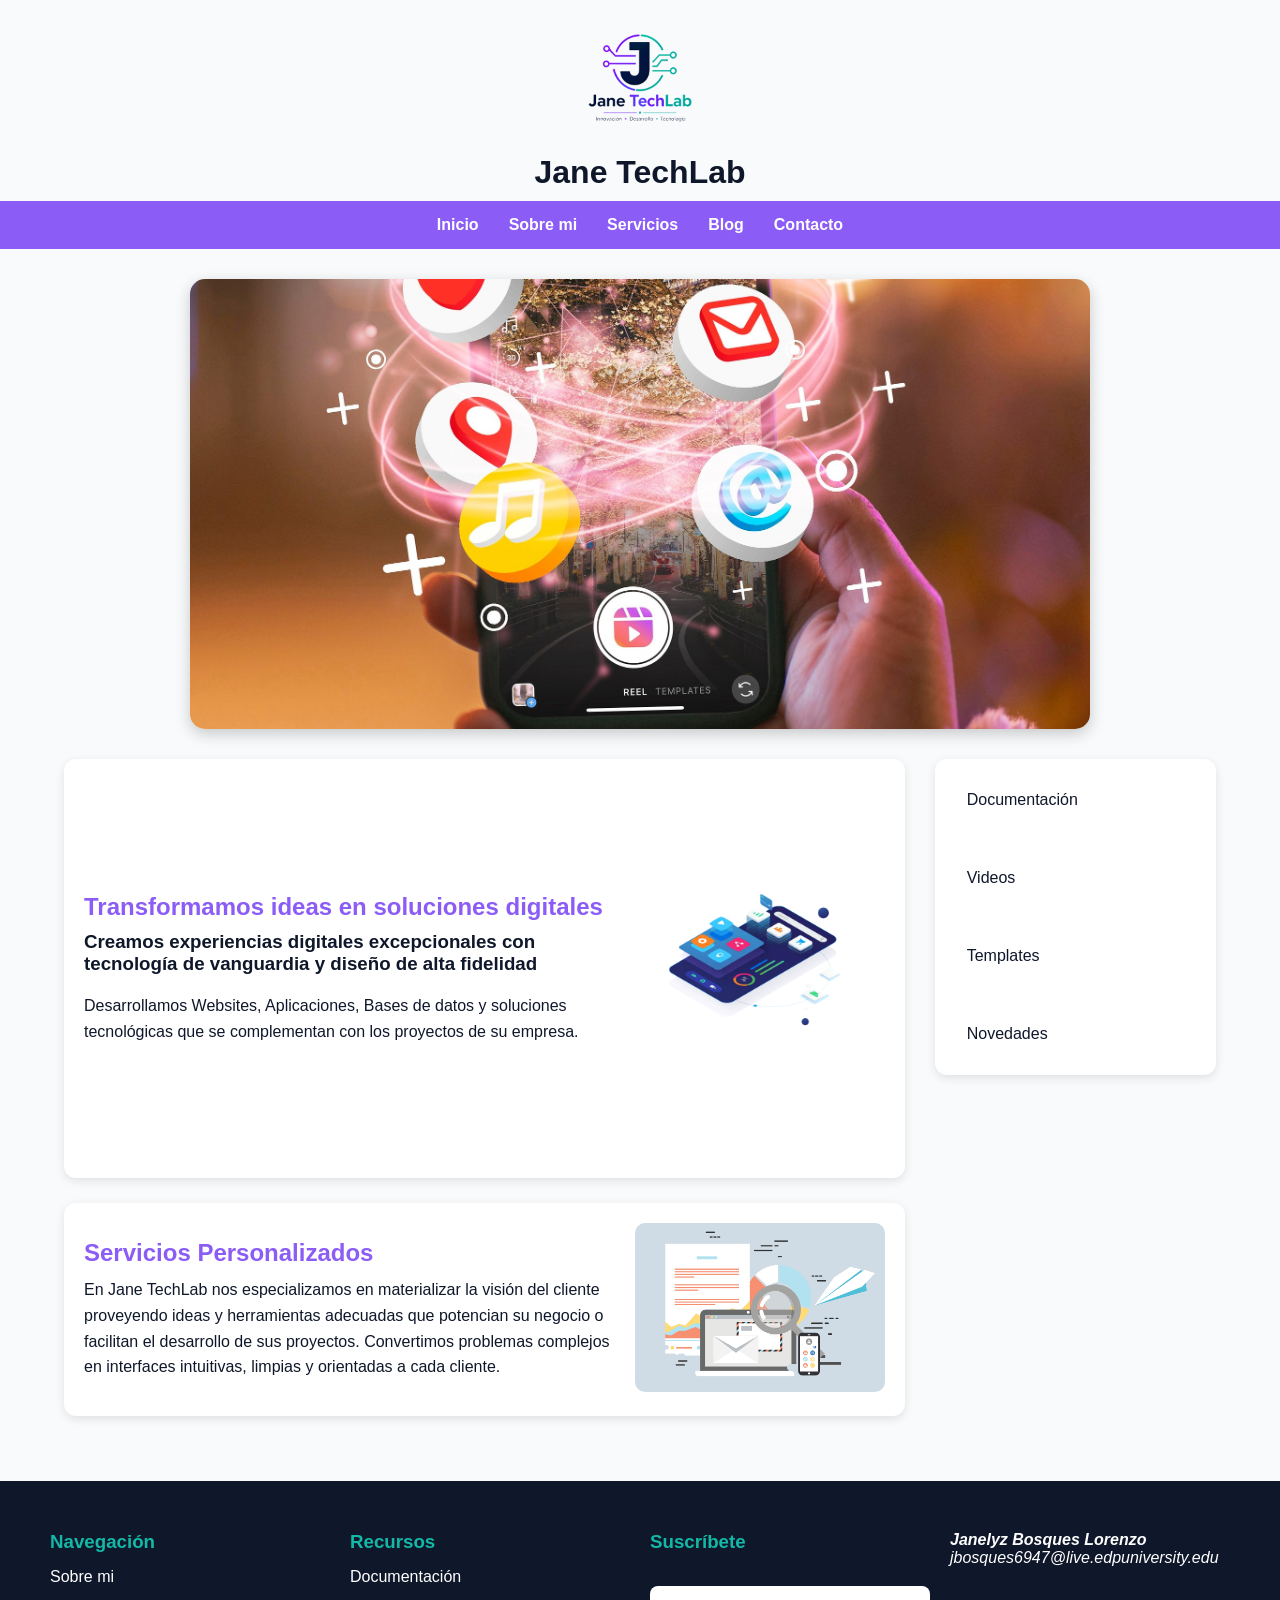
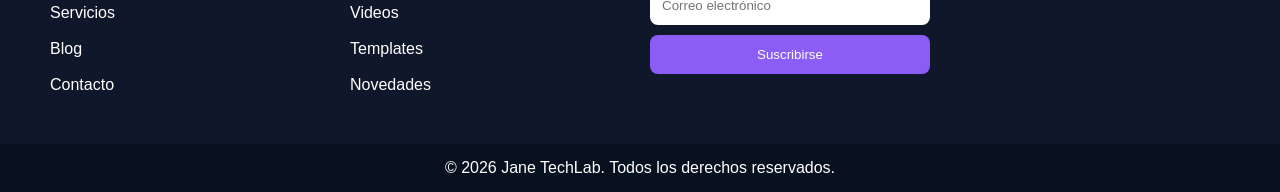
<file: index.html>
<!DOCTYPE html>
<html lang="en">
<head>
    <meta charset="UTF-8">
    <meta name="viewport" content="width=device-width, initial-scale=1.0">
   
  <!-- Google Fonts: Outfit (headings) & Inter (body) -->
    <link rel="preconnect" href="https://fonts.googleapis.com">
    <link rel="preconnect" href="https://fonts.gstatic.com" crossorigin>
    <link href="https://fonts.googleapis.com/css2?family=Inter:wght@300;400;500;600&family=Outfit:wght@400;500;600;700;800&display=swap" rel="stylesheet">


    <title id="webname">Jane TechLab</title>
    <link rel="stylesheet" type="text/css" href="SiteStyle/Style.css" >

</head>
<body>
    <div class="logo">
        <img src="img/Jane_TechLab_sin_fondo.png" alt="Logo">
    </div>
    <h1>Jane TechLab</h1>
    <nav>
        <ul>
            <li><a href="index.html">Inicio</a></li>
            <li><a href="sobre-mi.html">Sobre mi</a></li>
            <li><a href="servicios.html">Servicios</a></li>
            <li><a href="blog.html">Blog</a></li>
            <li><a href="contacto.html">Contacto</a></li>
        </ul>
    </nav>

<div class="slider">
<img id="imagenPrincipal" src="img/smartphone_apps.jpg" alt="Aplicaciones móviles">
</div>

<script>
const imagenes = [
"img/html_code.jpg",
"img/trabajando_en_mi_ipad.jpg",
"img/planificacion_desarrollo.jpg"
];

let indice = 0;
function siguienteImagen(){
indice++;
if(indice >= imagenes.length){
indice = 0;
}
document.getElementById("imagenPrincipal").src =
imagenes[indice];
}
setInterval(siguienteImagen,4000);
</script>


    <div class="contenido">
        <div class="articulos">
            <div class="secciones">
                <div><h2>Transformamos ideas en soluciones digitales</h2>
                    
                <h3>Creamos experiencias digitales excepcionales con tecnología de vanguardia y diseño de alta fidelidad</h3>
                <br>
                <p>Desarrollamos Websites, Aplicaciones, Bases de datos y soluciones tecnológicas que se complementan con los proyectos de su empresa. </p>
                </div>
                <div>
                    <img src="img/cartoon_smartphone_apps.png" alt="Desarrollo digital">
                </div>
            </div>
            <div class="secciones">
                <div><h2>Servicios Personalizados</h2>
                <p>En Jane TechLab nos especializamos en materializar la visión del cliente proveyendo ideas y herramientas adecuadas que potencian su negocio o facilitan el desarrollo de sus proyectos. Convertimos problemas complejos en interfaces intuitivas, limpias y orientadas a cada cliente. </p>
                </div>
                <div>
                    <img src="img/Illustracion_de_tecnologia_investigacion_etc.png" alt="Foto de ilustraciones">
                </div>
            </div>
        </div>
        <div class="menu-secundario">
            <a href="">Documentación</a><br>
            <br>
            <a href="">Videos</a><br>
            <br>
            <a href="">Templates</a><br>
            <br>
            <a href="">Novedades</a>
        </div>
    </div>
<footer>
    <div class="columna">
    <h3>Navegación</h3>
        <a href="">Sobre mi</a><br>
        <br>
        <a href="">Servicios</a><br>
        <br>
       <a href="">Blog </a><br>
        <br>
        <a href="">Contacto </a><br>
    </div>
 
    <div class="columna">
    <h3>Recursos</h3>
       <a href=""> Documentación</a><br>
        <br>
        <a href=""> Videos</a><br>
        <br>
        <a href=""> Templates</a><br>
        <br>
        <a href="">Novedades</a><br>
    </div>

    <div class="columna">
        <h3>Suscríbete</h3>
        <br>
        <form>
            <input type="email"
            placeholder="Correo electrónico">
 
            <button>Suscribirse</button>
            <br>
        </form>
    </div>

    <address class="columna">
        <strong>Janelyz Bosques Lorenzo
        </strong><br>
        <a href="mailto:jbosques6947@live.edpuniversity.edu">jbosques6947@live.edpuniversity.edu</a> 
    </address>

</footer>
<div class="footer-bottom">
            <div class="footer-bottom-content">
                <p>&copy; 2026 Jane TechLab. Todos los derechos reservados.</p>
            </div>
</div>
</body>
</html>
</file>
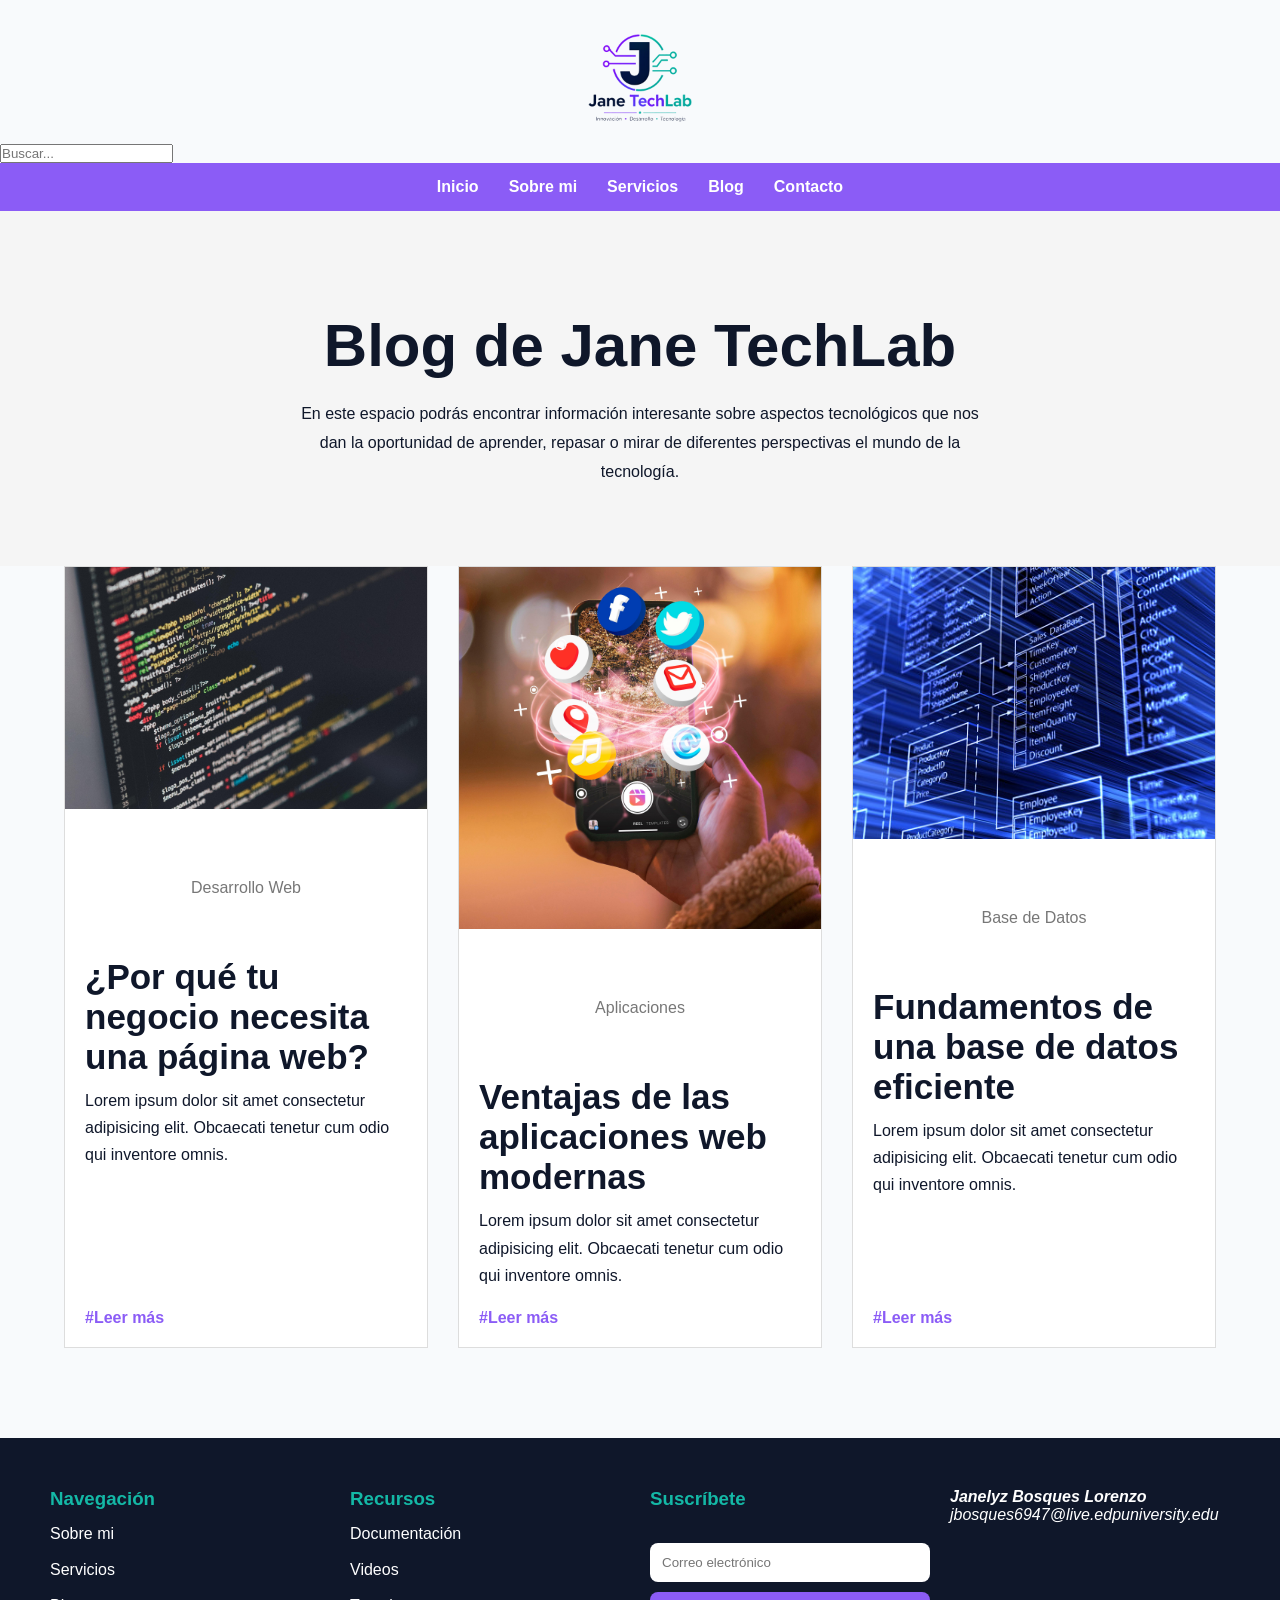
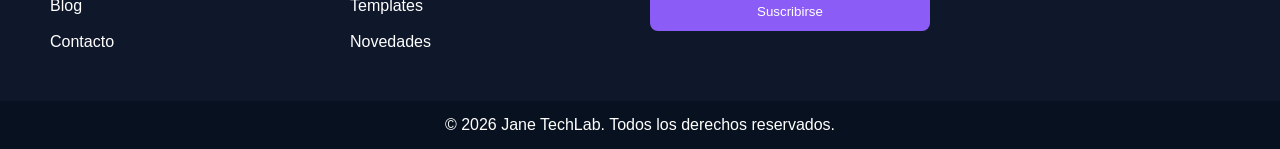
<file: blog.html>
<!DOCTYPE html>
<html lang="en">
<head>
    <meta charset="UTF-8">
    <meta name="viewport" content="width=device-width, initial-scale=1.0">
    <title>Jane TechLab_Blog</title>
    <link rel="stylesheet" type="text/css" href="SiteStyle/Style.css" >
</head>
<body>
    <div class="logo">
        <img src="img/Jane_TechLab_sin_fondo.png" alt="Logo">
    </div>
    <div class="buscador">
        <input type="search" placeholder="Buscar...">
    </div>
    <nav>
        <ul>
            <li><a href="index.html">Inicio</a></li>
            <li><a href="sobre-mi.html">Sobre mi</a></li>
            <li><a href="servicios.html">Servicios</a></li>
            <li><a href="blog.html">Blog</a></li>
            <li><a href="contacto.html">Contacto</a></li>
        </ul>
    </nav>
    <section class="blog">
        <h1>Blog de Jane TechLab</h1>
        <p class="intro">
           En este espacio podrás encontrar información interesante sobre aspectos tecnológicos que nos dan la oportunidad de aprender, repasar o mirar de diferentes perspectivas el mundo de la tecnología.
        </p>

    </section>
    <div class="blog-grid">
        <article class="blog-card">
            <img src="img/html_code.jpg" alt="Imagen HTML">
            <span class="categoria">
                Desarrollo Web
            </span>
            <h3>¿Por qué tu negocio necesita una página web?</h3>
            <p> Lorem ipsum dolor sit amet consectetur adipisicing elit. Obcaecati tenetur cum odio qui inventore omnis.</p>
            <a>#Leer más</a>
        </article>
         <article class="blog-card">
            <img src="img/smartphone_apps.jpg" alt="Imagen Aplicaciones">
            <span class="categoria">
                Aplicaciones
            </span>
            <h3>Ventajas de las aplicaciones web modernas</h3>
            <p> Lorem ipsum dolor sit amet consectetur adipisicing elit. Obcaecati tenetur cum odio qui inventore omnis.</p>
            <a>#Leer más</a>
        </article>
        <article class="blog-card">
            <img src="img/basededatos.jpg" alt="Imagen">
            <span class="categoria">
                Base de Datos
            </span>
            <h3>Fundamentos de una base de datos eficiente</h3>
            <p> Lorem ipsum dolor sit amet consectetur adipisicing elit. Obcaecati tenetur cum odio qui inventore omnis.</p>
            <a>#Leer más</a>
        </article>

    </div>

    <footer>
    <div class="columna">
    <h3>Navegación</h3>
        <a href="">Sobre mi</a><br>
        <br>
        <a href="">Servicios</a><br>
        <br>
       <a href="">Blog </a><br>
        <br>
        <a href="">Contacto </a><br>
    </div>
 
    <div class="columna">
    <h3>Recursos</h3>
       <a href=""> Documentación</a><br>
        <br>
        <a href=""> Videos</a><br>
        <br>
        <a href=""> Templates</a><br>
        <br>
        <a href="">Novedades</a><br>
    </div>

    <div class="columna">
        <h3>Suscríbete</h3>
        <br>
        <form>
            <input type="email"
            placeholder="Correo electrónico">
 
            <button>Suscribirse</button>
            <br>
        </form>
    </div>

    <address class="columna">
        <strong>Janelyz Bosques Lorenzo
        </strong><br>
        <a href="mailto:jbosques6947@live.edpuniversity.edu">jbosques6947@live.edpuniversity.edu</a> 
    </address>

</footer>
<div class="footer-bottom">
            <div class="footer-bottom-content">
                <p>&copy; 2026 Jane TechLab. Todos los derechos reservados.</p>
            </div>
</div>
</body>
</html>
</file>
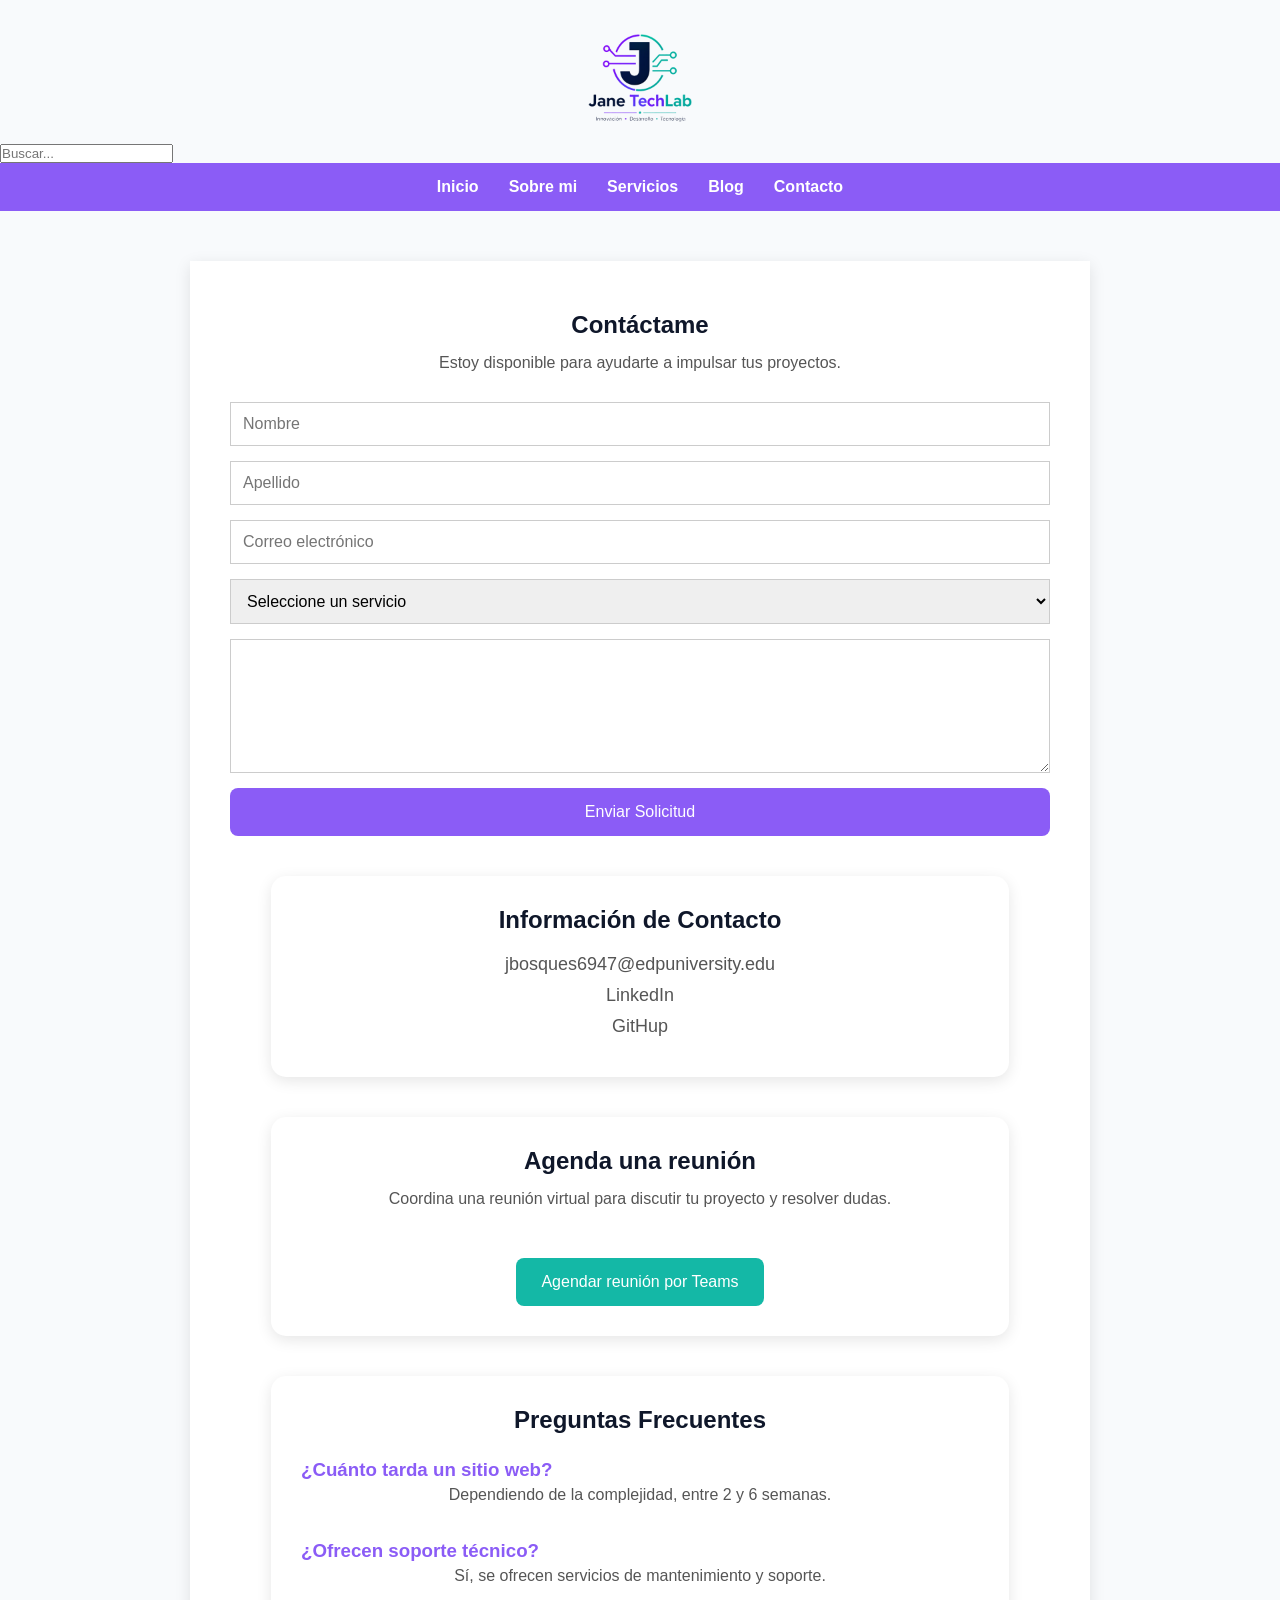
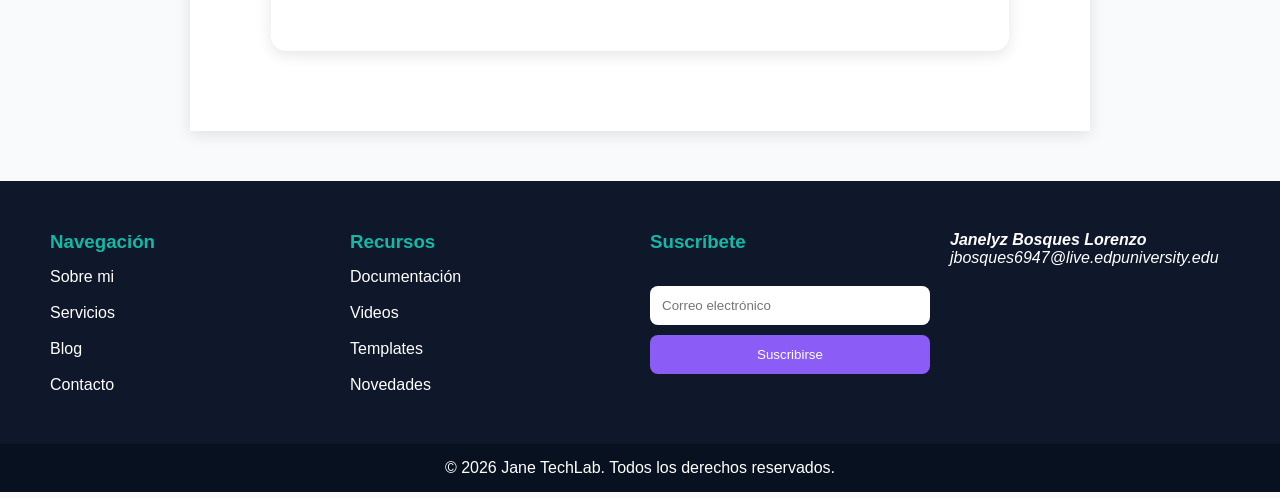
<file: contacto.html>
<!DOCTYPE html>
<html lang="en">
<head>
    <meta charset="UTF-8">
    <meta name="viewport" content="width=device-width, initial-scale=1.0">
    <title>Jane TechLab_Contacto</title>
    <link rel="stylesheet" type="text/css" href="SiteStyle/Style.css" >
</head>
<body>
    <div class="logo">
        <img src="img/Jane_TechLab_sin_fondo.png" alt="Logo">
    </div>
    <div class="buscador">
        <input type="search" placeholder="Buscar...">
    </div>
    <nav>
        <ul>
            <li><a href="index.html">Inicio</a></li>
            <li><a href="sobre-mi.html">Sobre mi</a></li>
            <li><a href="servicios.html">Servicios</a></li>
            <li><a href="blog.html">Blog</a></li>
            <li><a href="contacto.html">Contacto</a></li>
        </ul>
    </nav>
<section class="contacto">
    <h1>Contáctame</h1>
    <p>
        Estoy disponible para ayudarte a impulsar tus proyectos.
    </p>
    <form>
        <input type="text" placeholder="Nombre" required>
        <input type="text" placeholder="Apellido" required>
        <input type="email" placeholder="Correo electrónico" required>
        <select>
            <option>
                Seleccione un servicio
            </option>
            <option>Desarrollo Web</option>
            <option>Desarrollo de Aplicaciones</option>
            <option>Bases de datos</option>
            <option>Soporte Técnico</option>
        </select>
        <textarea rows="6" aria-placeholder="Describe tu proyecto"></textarea>
        <button>Enviar Solicitud</button>

    </form>
    <section class="info-contacto">
        <h2>Información de Contacto</h2>
        <p>jbosques6947@edpuniversity.edu</p>
        <p>LinkedIn</p>
        <p>GitHup</p>
    </section>
    <section class="reuniones">
        <h2>
            Agenda una reunión
        </h2>
        <p>Coordina una reunión virtual para discutir tu proyecto y resolver dudas.</p>
        <button>
            Agendar reunión por Teams
        </button>
        
    </section>
    <section class="faq">
        <h2>Preguntas Frecuentes</h2>
        <h3>¿Cuánto tarda un sitio web?</h3>
        <p> Dependiendo de la complejidad, entre 2 y 6 semanas.</p>
        <h3>¿Ofrecen soporte técnico?</h3>
        <p>Sí, se ofrecen servicios de mantenimiento y soporte.</p>
    </section>

</section>
     <footer>
    <div class="columna">
    <h3>Navegación</h3>
        <a href="">Sobre mi</a><br>
        <br>
        <a href="">Servicios</a><br>
        <br>
       <a href="">Blog </a><br>
        <br>
        <a href="">Contacto </a><br>
    </div>
 
    <div class="columna">
    <h3>Recursos</h3>
       <a href=""> Documentación</a><br>
        <br>
        <a href=""> Videos</a><br>
        <br>
        <a href=""> Templates</a><br>
        <br>
        <a href="">Novedades</a><br>
    </div>

    <div class="columna">
        <h3>Suscríbete</h3>
        <br>
        <form>
            <input type="email"
            placeholder="Correo electrónico">
 
            <button>Suscribirse</button>
            <br>
        </form>
    </div>

    <address class="columna">
        <strong>Janelyz Bosques Lorenzo
        </strong><br>
        <a href="mailto:jbosques6947@live.edpuniversity.edu">jbosques6947@live.edpuniversity.edu</a> 
    </address>

</footer>
<div class="footer-bottom">
            <div class="footer-bottom-content">
                <p>&copy; 2026 Jane TechLab. Todos los derechos reservados.</p>
            </div>
</div>
</body>
</html>
</file>
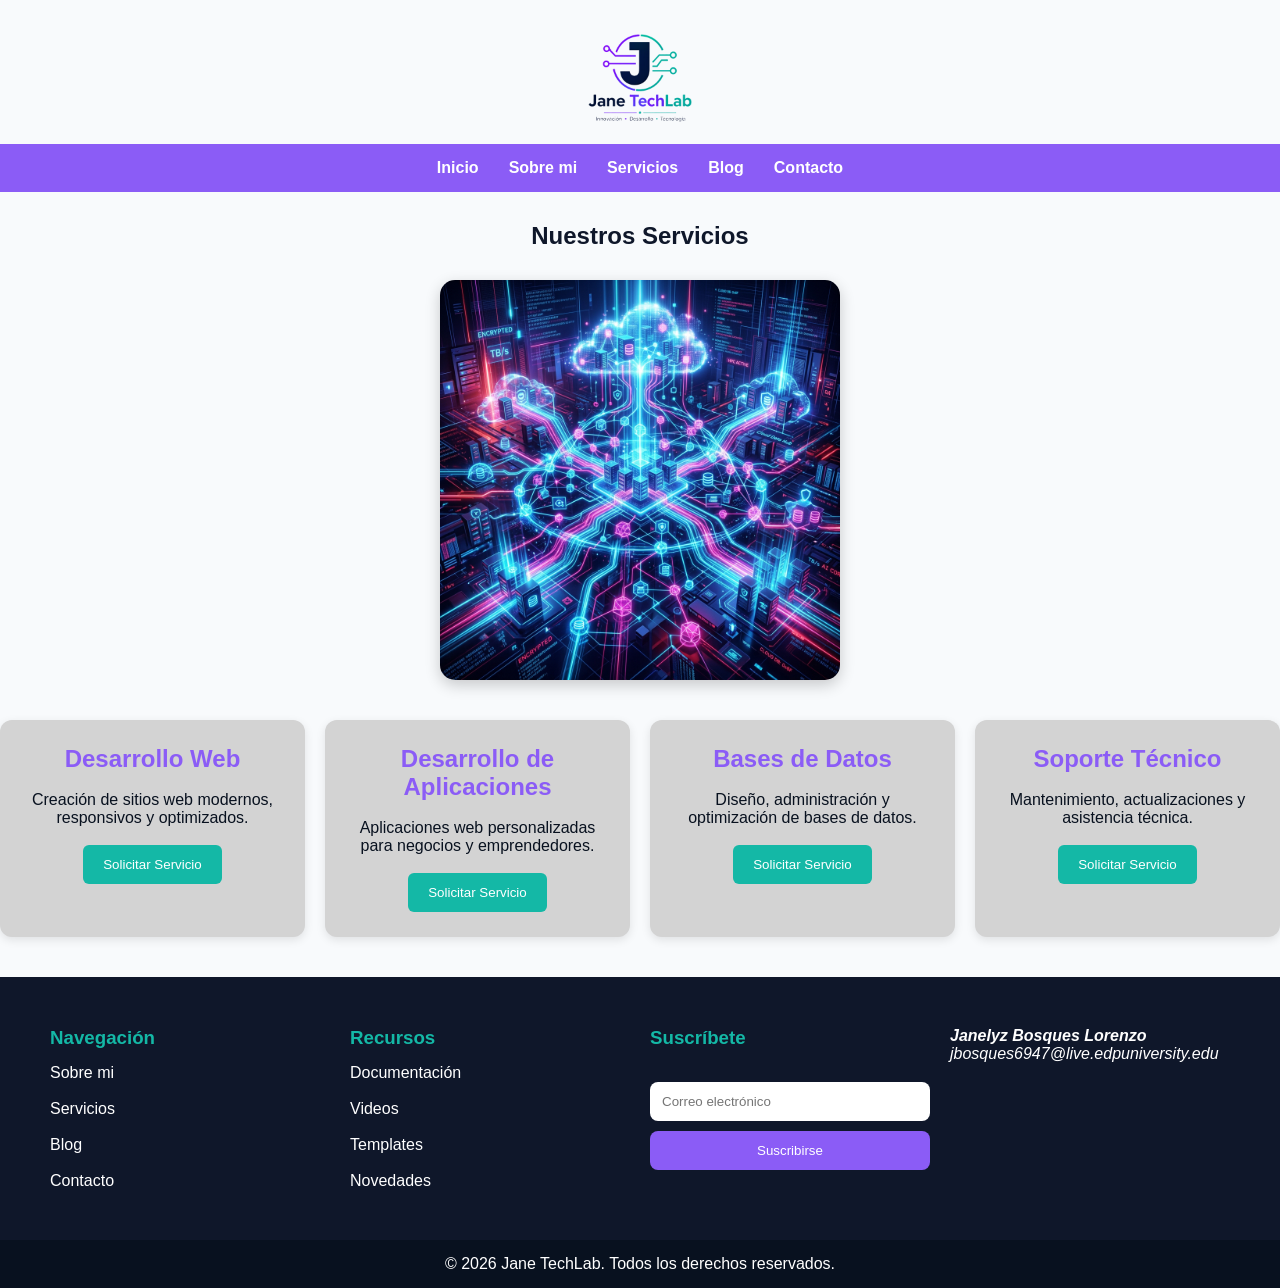
<file: servicios.html>
<!DOCTYPE html>
<html lang="en">
<head>
    <meta charset="UTF-8">
    <meta name="viewport" content="width=device-width, initial-scale=1.0">
    <title>Jane TechLab_Servicios</title>
    <link rel="stylesheet" type="text/css" href="SiteStyle/Style.css" >
</head>
<body>
    <div class="logo">
        <img src="img/Jane_TechLab_sin_fondo.png" alt="Logo">
    </div>
    <nav>
        <ul>
            <li><a href="index.html">Inicio</a></li>
            <li><a href="sobre-mi.html">Sobre mi</a></li>
            <li><a href="servicios.html">Servicios</a></li>
            <li><a href="blog.html">Blog</a></li>
            <li><a href="contacto.html">Contacto</a></li>
        </ul>
    </nav>
   
    <section class="servicios">
        <h1>Nuestros Servicios</h1>
         <div class="diseno-red">
        <img src="img/base_de_datos.jpg" alt="Diseño red">
    </div>
        <div class="cards-servicios">
            <div class="card">
                <h2>Desarrollo Web</h2>
                <br>
                <p>
                    Creación de sitios web modernos, responsivos y optimizados.
                </p>
                <br>
                <button onclick="mostrarFormulario">
                    Solicitar Servicio
                </button>
            </div>
            <div class="card">
                <h2>Desarrollo de Aplicaciones</h2>
                <br>
                <p>Aplicaciones web personalizadas para negocios y emprendedores.</p>
                <br>
                 <button onclick="mostrarFormulario">
                    Solicitar Servicio
                </button>
            </div>
            <div class="card">
                <h2>Bases de Datos</h2>
                <br>
                <p>Diseño, administración y optimización de bases de datos.</p>
                <br>
                 <button onclick="mostrarFormulario">
                    Solicitar Servicio
                </button>
            </div>
             <div class="card">
                <h2>Soporte Técnico</h2>
                <br>
                <p>Mantenimiento, actualizaciones y asistencia técnica.</p>
                <br>
                 <button onclick="mostrarFormulario">
                    Solicitar Servicio
                </button>
            </div>

        </div>


    </section>
    <div id="formularioServicio" class="formulario-servicio">

    </div>

<footer>
    <div class="columna">
    <h3>Navegación</h3>
        <a href="">Sobre mi</a><br>
        <br>
        <a href="">Servicios</a><br>
        <br>
       <a href="">Blog </a><br>
        <br>
        <a href="">Contacto </a><br>
    </div>
 
    <div class="columna">
    <h3>Recursos</h3>
       <a href=""> Documentación</a><br>
        <br>
        <a href=""> Videos</a><br>
        <br>
        <a href=""> Templates</a><br>
        <br>
        <a href="">Novedades</a><br>
    </div>

    <div class="columna">
        <h3>Suscríbete</h3>
        <br>
        <form>
            <input type="email"
            placeholder="Correo electrónico">
 
            <button>Suscribirse</button>
            <br>
        </form>
    </div>

    <address class="columna">
        <strong>Janelyz Bosques Lorenzo
        </strong><br>
        <a href="mailto:jbosques6947@live.edpuniversity.edu">jbosques6947@live.edpuniversity.edu</a> 
    </address>

</footer>
<div class="footer-bottom">
            <div class="footer-bottom-content">
                <p>&copy; 2026 Jane TechLab. Todos los derechos reservados.</p>
            </div>
</div>
</body>
</html>
</file>
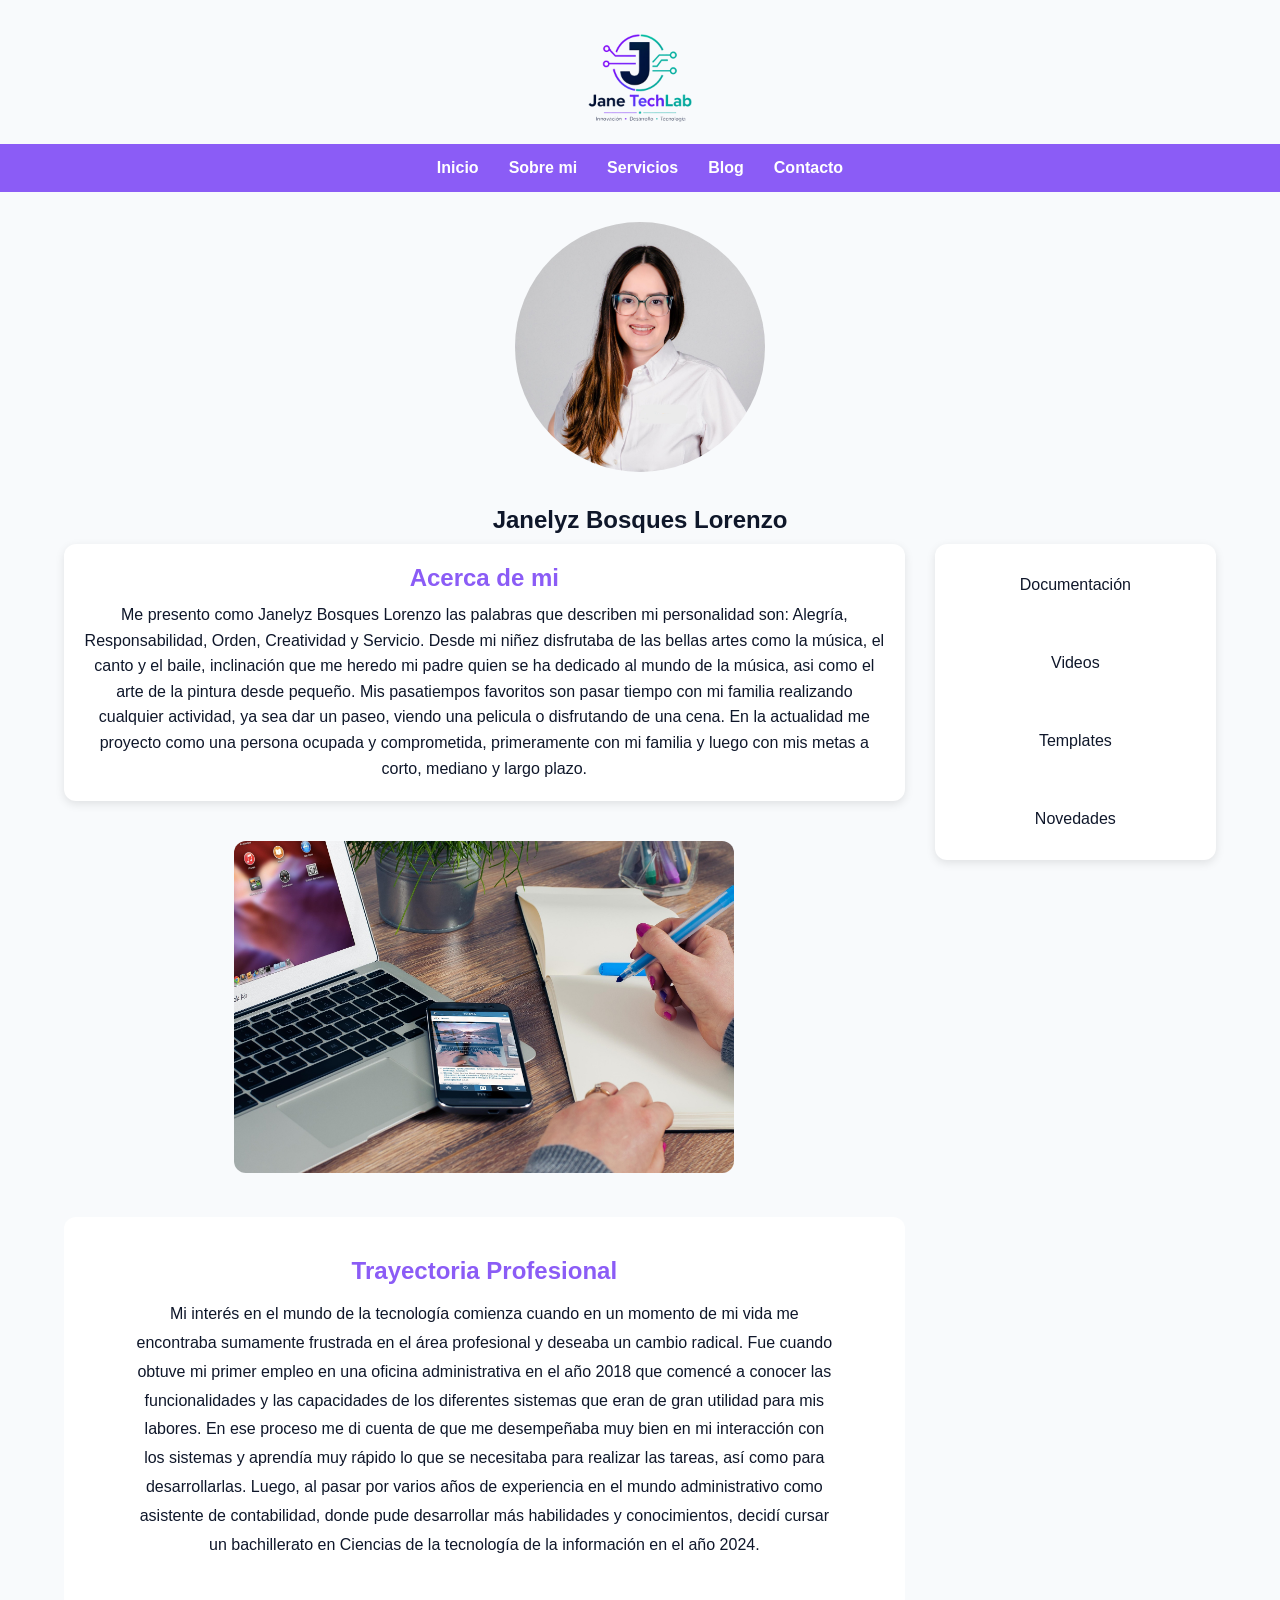
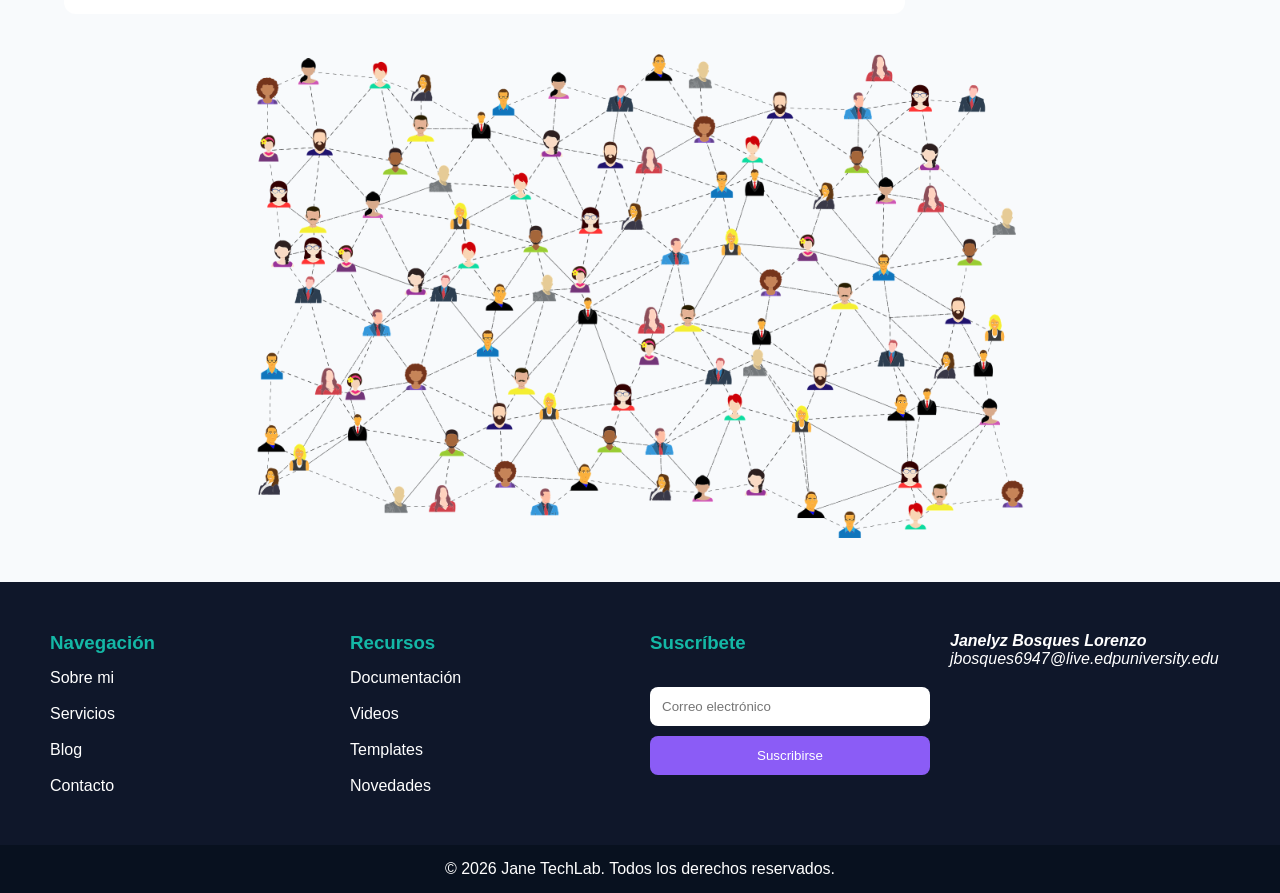
<file: sobre-mi.html>
<!DOCTYPE html>
<html lang="en">
<head>
    <meta charset="UTF-8">
    <meta name="viewport" content="width=device-width, initial-scale=1.0">
    <title>Jane TechLab_Sobre mi</title>
    <link rel="stylesheet" type="text/css" href="SiteStyle/Style.css" >
</head>
<body>
    <div class="logo">
        <img src="img/Jane_TechLab_sin_fondo.png" alt="Logo">
    </div>
    <nav>
        <ul>
            <li><a href="index.html">Inicio</a></li>
            <li><a href="sobre-mi.html">Sobre mi</a></li>
            <li><a href="servicios.html">Servicios</a></li>
            <li><a href="blog.html">Blog</a></li>
            <li><a href="contacto.html">Contacto</a></li>
        </ul>
    </nav>
    <section class="sobre-mi">
    <div class="foto-perfil">
        <img src="img/Foto_profesional_CFS_2_edit.jpeg" alt="Foto profesional">
    </div>
    <h1>Janelyz Bosques Lorenzo</h1>
    <div class="contenido">
        <div class="articulos">
            <div class="secciones">
                <div><h2>Acerca de mi</h2>
                <p>Me presento como Janelyz Bosques Lorenzo las palabras que describen mi personalidad son: Alegría, Responsabilidad, Orden, Creatividad y Servicio. Desde mi niñez disfrutaba de las bellas artes como la música, el canto y el baile, inclinación que me heredo mi padre quien se ha dedicado al mundo de la música, asi como el arte de la pintura desde pequeño. Mis pasatiempos favoritos son pasar tiempo con mi familia realizando cualquier actividad, ya sea dar un paseo, viendo una pelicula o disfrutando de una cena. En la actualidad me proyecto como una persona ocupada y comprometida, primeramente con mi familia y luego con mis metas a corto, mediano y largo plazo. </p>
                </div>
                
            </div>
            <div class="imagen-central">
                <img src="img/trabajando_en_mi_desk.jpg" alt="Foto working"> 
            </div>
            
             <div class="trayectoria">
                <h2>Trayectoria Profesional</h2>
                    <p>
                        Mi interés en el mundo de la tecnología comienza cuando en un momento de mi vida me encontraba sumamente frustrada en el área profesional y deseaba un cambio radical. Fue cuando obtuve mi primer empleo en una oficina administrativa en el año 2018 que comencé a conocer las funcionalidades y las capacidades de los diferentes sistemas que eran de gran utilidad para mis labores. En ese proceso me di cuenta de que me desempeñaba muy bien en mi interacción con los sistemas y aprendía muy rápido lo que se necesitaba para realizar las tareas, así como para desarrollarlas. Luego, al pasar por varios años de experiencia en el mundo administrativo como asistente de contabilidad, donde pude desarrollar más habilidades y conocimientos, decidí cursar un bachillerato en Ciencias de la tecnología de la información en el año 2024. 
                    </p>
                      
                </div>
            </div> 
                <div class="menu-secundario">
                    <a href="">Documentación</a><br>
                    <br>
                    <a href="">Videos</a><br>
                    <br>
                    <a href="">Templates</a><br>
                    <br>
                    <a href="">Novedades</a>
                   
                </div>      
    </div>
    <div class="red">
         <img src="img/Ilustracion_de_red_de_personas_conectadas.png" alt="Red de personas conectadas">
    </div>
    
     </section>
    

<footer>
    <div class="columna">
    <h3>Navegación</h3>
        <a href="">Sobre mi</a><br>
        <br>
        <a href="">Servicios</a><br>
        <br>
       <a href="">Blog </a><br>
        <br>
        <a href="">Contacto </a><br>
    </div>
 
    <div class="columna">
    <h3>Recursos</h3>
       <a href=""> Documentación</a><br>
        <br>
        <a href=""> Videos</a><br>
        <br>
        <a href=""> Templates</a><br>
        <br>
        <a href="">Novedades</a><br>
    </div>

    <div class="columna">
        <h3>Suscríbete</h3>
        <br>
        <form>
            <input type="email"
            placeholder="Correo electrónico">
 
            <button>Suscribirse</button>
            <br>
        </form>
    </div>

    <address class="columna">
        <strong>Janelyz Bosques Lorenzo
        </strong><br>
        <a href="mailto:jbosques6947@live.edpuniversity.edu">jbosques6947@live.edpuniversity.edu</a> 
    </address>

</footer>
<div class="footer-bottom">
            <div class="footer-bottom-content">
                <p>&copy; 2026 Jane TechLab. Todos los derechos reservados.</p>
            </div>
</div>
</body>
</html>
</file>
<file: SiteStyle/Style.css>
#slider img{
    width: 100%;
max-width: 500px;
height: 350px;
object-fit: cover;
border-radius: 10px;
}

/*Nombre de la pagina*/
.webname{
    font-family: 'Poppins', sans-serif;
    font-size:3rem;
    font-weight: 700;
    text-align: center;
    background:linear-gradient( 90deg, #8B5CF6, #14B8A6);
    -webkit-background-clip: text;
    -webkit-text-fill-color: transparent;
    letter-spacing: 2px;
}

/* RESET */
*{
margin:0;
padding:0;
box-sizing:border-box;
}
/* CUERPO */
body{
font-family: Arial, Helvetica, sans-serif;
background-color:#F8FAFC;
color:#0F172A;
}
/*Foto profesional*/
.foto-perfil{ 
    text-align: center;
    margin: 30px 0;
}
.foto-perfil img{
    width: 250px;
    height: 250px;
    border-radius: 50%;
    object-fit: cover;
}

/* LOGO */
.logo{
text-align:center;
margin-top:20px;
}

.logo img{
width:120px;
}

/* TITULO */
h1{
text-align:center;
margin:10px 0;
color:#0F172A;
}

/* MENU */
nav{
background-color:#8B5CF6;
padding:15px;
}

nav ul{
list-style:none;
display:flex;
justify-content:center;
gap:30px;
}

nav a{
color:white;
text-decoration:none;
font-weight:bold;
}

nav a:hover{

color:#14B8A6;
}
 
/* SLIDER */

.slider{
display:flex;
justify-content:center;
margin:30px 0;
}

.slider img{
width:900px;
height:450px;
object-fit:cover;
border-radius:15px;
box-shadow:0 5px 15px rgba(0,0,0,.20);
}

/* CONTENIDO */
.contenido{
width:90%;
margin:auto;
display:flex;
justify-content:space-between;
gap:30px;
}

/* ARTICULOS */
.articulos{
width:75%;
}

 

/* SECCIONES */

.secciones{
display:flex;
justify-content:space-between;
align-items:center;
gap:20px;
background-color:white;
margin-bottom:25px;
padding:20px;
border-radius:12px;
box-shadow:0 3px 10px rgba(0,0,0,.10);
}
.secciones h2{
color:#8B5CF6;
margin-bottom:10px;
}
.secciones p{
line-height:1.6;
}
 
.secciones img{
width:250px;
border-radius:10px;
}
 
/* MENU LATERAL */
 
.menu-secundario{
width:25%;
background-color:white;
padding:20px;
border-radius:12px;
box-shadow:0 3px 10px rgba(0,0,0,.10);
height:fit-content;
}
.menu-secundario a{
display:block;
text-decoration:none;
color:#0F172A;
padding:12px
 /*1px solid #ddd;*/ 
}

.menu-secundario a:hover{
background-color:#14B8A6;
color:white;
}

/* FOOTER */
footer{
background-color:#0F172A;
color:white;
display: flex;
justify-content:space-between;
align-items:flex-start;
flex-wrap:wrap;
padding:40px;
margin-top:40px;
}

.columna{
flex:1;
min-width:220px;
margin:10px;
}

.columna h3{
margin-bottom:15px;
color:#14B8A6;
}
 
.columna a{
color:white;
text-decoration:none;
transition:0.3s;
}
.columna a:hover{
color:#8B5CF6;
}
.columna p{
margin-bottom:10px;
}

.columna input{
width:100%;
padding:12px;
margin-bottom:10px;
border:none;
border-radius:8px;

}
.columna button{
    width: 100%;
background:#8B5CF6;
color:white;
border:none;
padding:12px;
border-radius:8px;
cursor:pointer;
transition: 0.3s;
}
 
.columna button:hover{
background:#14B8A6;
} 
.footer-bottom{
background:#08111f;
color:white;
text-align:center;
padding:15px;
}

/*Sobre mi*/
.sobre-mi {
    text-align: center;
}
.sobre mi p{
 max-width: 700px;
 margin: 15px auto;
line-height: 1.8;
}
.trayectoria{
align-items:center;
justify-content:center;
gap:40px;
padding:40px;
background:white;
border-radius:12px;
}
.trayectoria h2{
    text-align: center;
    color:#8B5CF6;
margin-bottom:10px;
}
.trayectoria p{
 max-width: 700px;
 margin: 15px auto;
line-height: 1.8;
}

.imagen-central{
text-align:center;
margin:40px 0;
}
.imagen-central img{
width:500px;
max-width:90%;
border-radius:12px;
}
.red{
    text-align: center;
    margin-top: 40px;
}
.red img{
    width: 60%;
    height: auto;
}


/*Servicios*/
.servicios h1{
    text-align: center;
    margin: 30px;
    color:#0F172A;

}
.cards-servicios{
    display: grid;
    grid-template-columns: repeat(auto-fit, minmax(250px, 1fr));
    gap: 20px;
    margin: 40px 0;
}
.card{
    background: lightgray;
    color: #08111f;
    padding: 25px;
    border-radius: 12px;
    box-shadow: 0 3px 10px rgba(0,0,0,.1);
    text-align: center;
}
.card h2{
color:#8B5CF6;
}
.card button{
margin-top: auto;
background:#14B8A6;
color: white;
border:none;
padding: 12px 20px;
border-radius: 6px;
cursor: pointer;
}
.card button:hover{

background:#8B5CF6;
}
.diseno-red{
border-radius: 10px;
justify-content:center;
margin-bottom: 40px;
display: flex;
margin:20px 0 40px 0;
}

.diseno-red img{
    width:80%;
    max-width: 400px;
height:auto;
border-radius:15px;
box-shadow:0 5px 15px rgba(0,0,0,.20);
}

/*Blog*/
.blog{
    text-align: center;
    padding: 80px 20px;
    background: #f5f5f5;
}
.blog h1{
    font-size: 60px;
    margin: 20px 0;
    color:#0F172A;

}
.blog .intro{
    max-width: 700px;
    margin:auto;
    line-height: 1.8;

}
.categoria{
    display: flex;
    justify-content: center;
    gap: 40px;
    margin: 50px 0;
}
.categoria a{
    text-decoration: none;
    color: #444;
    font-size: 20px; 
}
.categorias a:hover{
    color:#8B5CF6;

}
.blog-grid{ 
    width: 90%;
    margin: auto;
    display: grid;
    grid-template-columns: repeat(auto-fit, minmax(300px, 1fr));
    gap: 30px;
    padding-bottom: 50px;

}
.blog-card{
    background: white;
    border: 1px solid #ddd;
    overflow: hidden;
    display: flex;
    flex-direction: column;
    transition: .3s;
}
.blog-card:hover{
    transform: translateY(-5px);
    box-shadow: 0 5px 20px rgba(0,0,0,.15);
}
.blog-card img{
    width: 100%;
    height: 220 px;
    object-fit: cover;
}
.blog-card .categoria{
padding: 20px 20px 0;
color: #777;
}
.blog-card h3{
    padding: 10px 20px;
    font-size:35px;
    color:#0F172A
}
.blog-card p{
    padding: 0 20px;
    line-height: 1.7;
    flex-grow: 1;
}
.blog-card a{
    padding: 20px;
    text-decoration: none;
    color: #8B5CF6;
    font-weight: bold;
}
/*Contacto*/
.contacto{
    width: 90%;
    max-width: 900px;
    margin: 50px auto;
    padding: 40px;
    background: white;
    border-radius: 15;
    box-shadow: 0 4px 15px rgba(0,0,0,.1);

}
.contacto h1{
    text-align: center;
    color: #0F172A;
    margin-bottom: 15px;
}
.contacto p{
    text-align: center;
    margin-bottom: 30px;
    color: #555;
}
.contacto form{
    display:flex;
    flex-direction: column;
    gap: 15px;
}
.contacto input,
.contacto select,
.contacto textarea{
    padding: 12px;
    border: 1px solid #ccc;
    font-size:16px;
}
.contacto textarea{
    resize: vertical;
}
.contacto button{
    background: #8B5CF6;
    color:white;
    border:none;
    padding: 15px;
    border-radius: 8px;
    cursor: pointer;
    font-size: 16px;
    transition: .3s;

}
.contacto button:hover{
    background:#14B8A6;
}
/*info contacto*/
.info-contacto{
    width: 90%;
    max-width: 900pxw;
    margin: 40px auto;
    padding: 30px;
    background: white;
    border-radius: 15px;
    box-shadow: 0 4px 15px rgba(0,0,0,.1);
}
.info-contacto h2{
    color: #0F172A;
    margin-bottom: 20px;
    text-align: center;

}
.info-contacto p{
    margin: 10px 0;
    font-size: 18px;

}
.info-contacto a{
    color: #8b5cf6;
    text-decoration: none;
}
.info-contacto a:hover{
    color: #14B8A6;
}
/*Agendar reunion*/
.reuniones{
    width: 90%;
    max-width: 900px;
    margin: 40px auto;
    padding: 30px;
    background: white;
    border-radius: 15px;
    text-align: center;
    box-shadow: 0 4px 15px rgba(0,0,0,.1);
}
.reuniones h2{
    color: #0F172A;
    margin-bottom: 15px;
}
.reuniones button{
    margin-top: 20px;
    background: #14B8A6;
    color: white;
    border: none;
    padding: 15px 25px;
    border-radius: 8px;
    cursor: pointer;
    font-size: 16px;
    transition: .3s;
}
.reuniones button:hover{
    background: #8B5CF6;

}
/*faq*/
.faq{
    width: 90%;
    max-width: 900px;
    margin: 40px auto;
    padding: 30px;
    background: white;
    border-radius: 15px;
    box-shadow: 0 4px 15px rgba(0,0,0,.1);
}
.faq h2{
    text-align: center;
    color: #0F172A;
    margin-bottom: 25px;

}
.faq h3{
    color: #8B5CF6;
    margin-top: 20px;
}
.faq p{
    line-height: 1.8;
    color:#555;

}
/*responsive*/
@media(max-widt:768){
    .contacto, .info-contacto, .reuniones, .faq{
width: 95%;
padding: 20px;
    }
}
</file>
